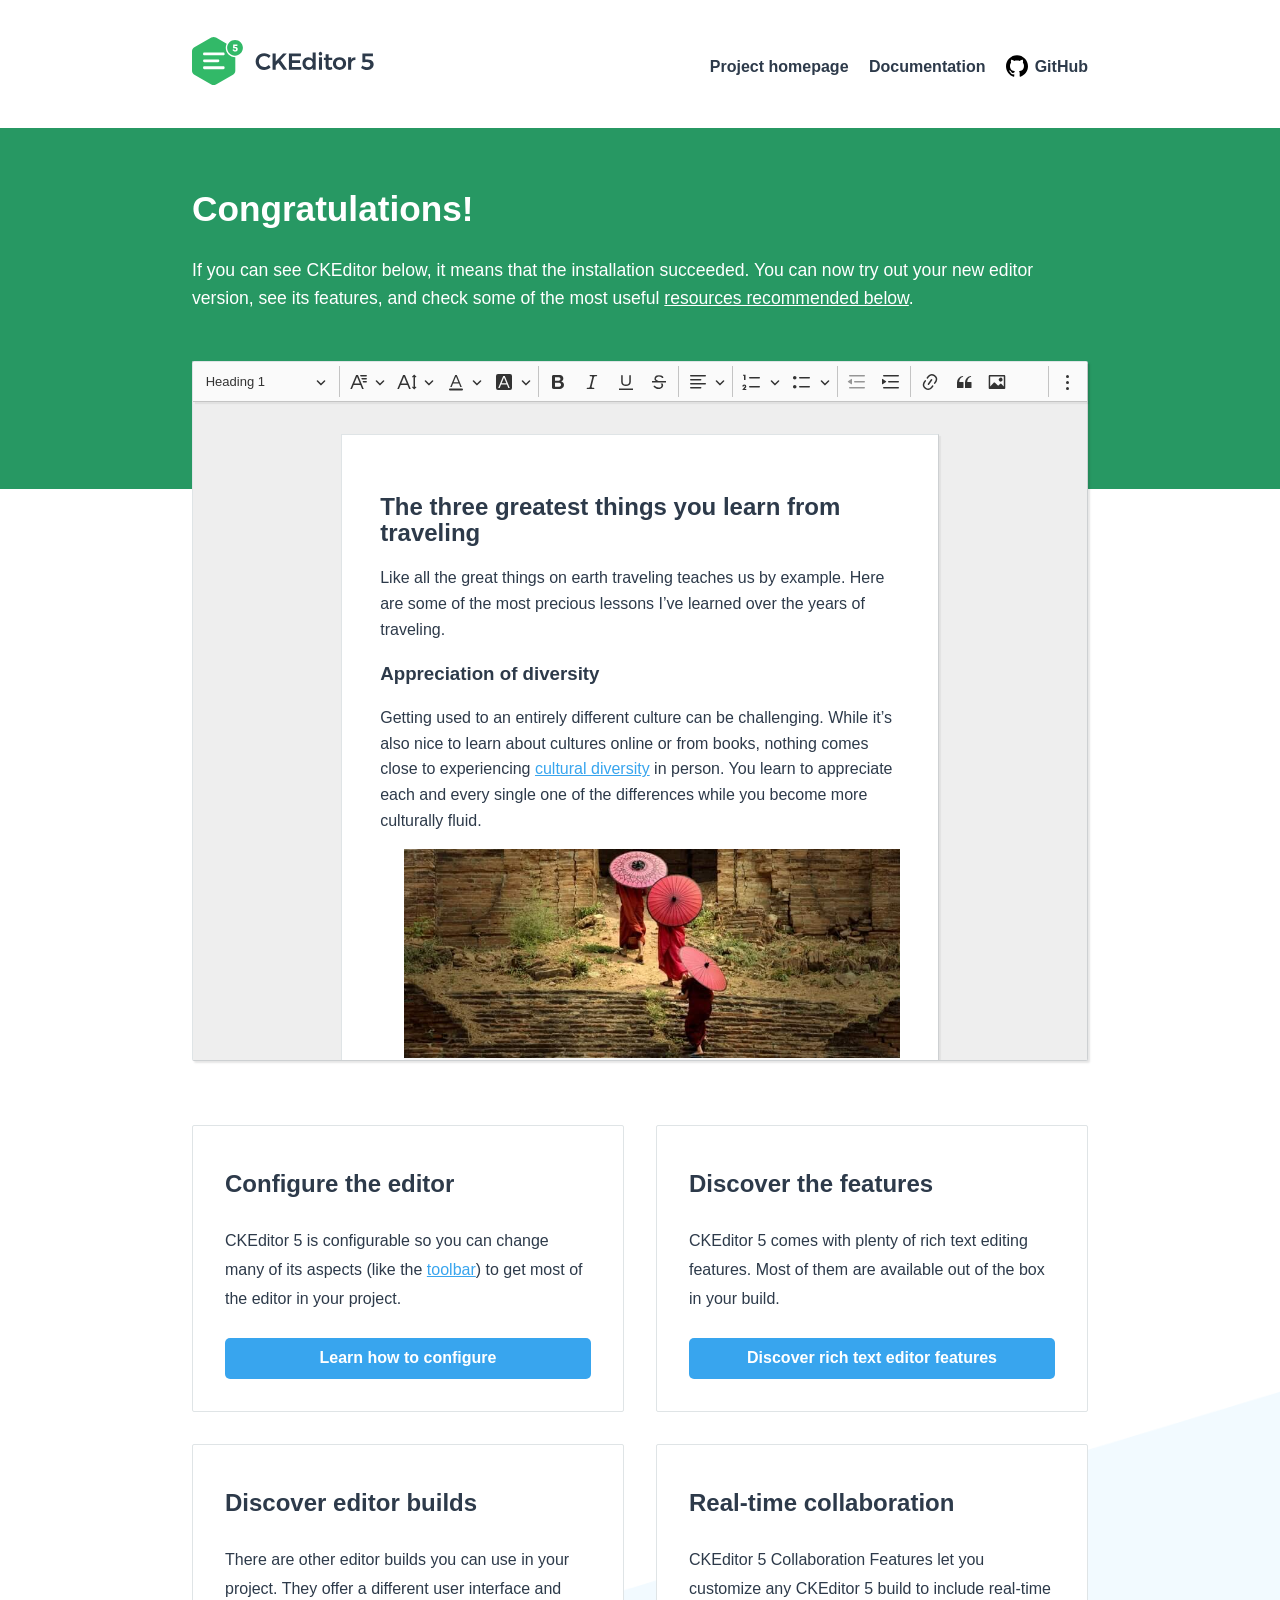
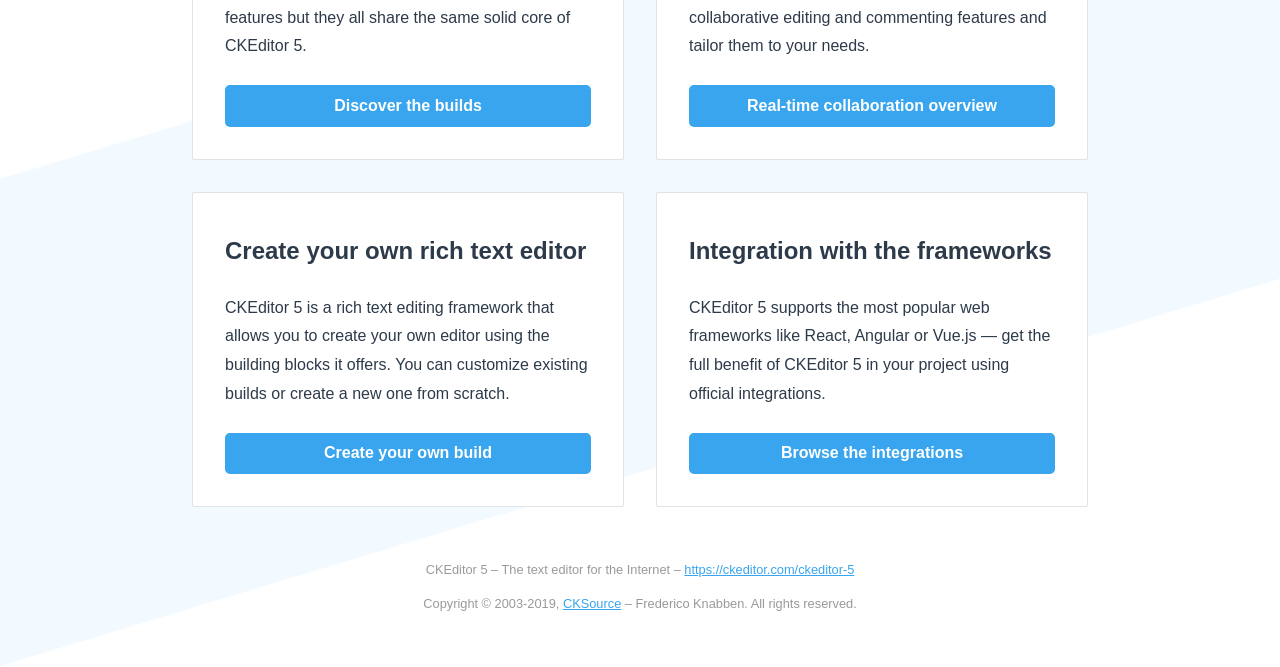
<file: src/Core.Net.Web.Admin/wwwroot/lib/ckeditor5/index.html>
<!DOCTYPE html>
<!--
Copyright (c) 2003-2019, CKSource - Frederico Knabben. All rights reserved.
For licensing, see LICENSE.md or https://ckeditor.com/legal/ckeditor-oss-license
-->
<html lang="en">
<head>
	<meta charset="utf-8">
	<meta name="viewport" content="width=device-width, initial-scale=1.0, maximum-scale=1.0" />
	<link type="text/css" href="sample/css/sample.css" rel="stylesheet" media="screen" />
	<title>CKEditor 5 – document editor build sample</title>
</head>
<body>

<header>
	<div class="centered">
		<h1><a href="https://ckeditor.com/ckeditor-5"><img src="sample/img/logo.svg" alt="CKEditor 5 rich text editor" /></a></h1>

		<input type="checkbox" id="menu-toggle" />
		<label for="menu-toggle"></label>
		  
		<nav>
			<ul>
				<li><a href="https://ckeditor.com/ckeditor-5">Project homepage</a></li>
				<li><a href="https://ckeditor.com/docs/">Documentation</a></li>
				<li><a href="https://github.com/ckeditor/ckeditor5">GitHub</a></li>
			</ul>
		</nav>
	</div>
</header>

<main>
	<div class="message">
		<div class="centered">
			<h1>Congratulations!</h1>

			<p>If you can see CKEditor below, it means that the installation succeeded. You can now try out your new editor version, see its features,
			and check some of the most useful <a href="#references">resources recommended below</a>.</p>
		</div>
	</div>
	<div class="centered">
		<div class="document-editor">
			<div class="toolbar-container"></div>
			<div class="content-container">
				<div id="editor">
					<h2>The three greatest things you learn from traveling</h2>
		
					<p>Like all the great things on earth traveling teaches us by example. Here are some of the most precious lessons I’ve learned over the years of traveling.</p>
		
					<h3>Appreciation of diversity</h3>
		
					<p>Getting used to an entirely different culture can be challenging. While it’s also nice to learn about cultures online or from books, nothing comes close to experiencing <a href="https://en.wikipedia.org/wiki/Cultural_diversity">cultural diversity</a> in person. You learn to appreciate each and every single one of the differences while you become more culturally fluid.</p>
		
					<figure class="image image-style-align-right"><img src="sample/img/umbrellas.jpg" alt="Three Monks walking on ancient temple.">
						<figcaption>Leaving your comfort zone might lead you to such beautiful sceneries like this one.</figcaption>
					</figure>
		
					<h3>Confidence</h3>
		
					<p>Going to a new place can be quite terrifying. While change and uncertainty makes us scared, traveling teaches us how ridiculous it is to be afraid of something before it happens. The moment you face your fear and see there was nothing to be afraid of, is the moment you discover bliss.</p>
				</div>
			</div>
		</div>

		<div id="references">
			<section>
				<h2>Configure the editor</h2>
				<p>CKEditor 5 is configurable so you can change many of its aspects (like the <a href="https://ckeditor.com/docs/ckeditor5/latest/builds/guides/integration/configuration.html#toolbar-setup">toolbar</a>) to get most of the editor in your project.</p>
				<p><a href="https://ckeditor.com/docs/ckeditor5/latest/builds/guides/integration/configuration.html">Learn how to configure</a></p>
			</section>

			<section>
				<h2>Discover the features</h2>
				<p>CKEditor 5 comes with plenty of rich text editing features. Most of them are available out of the box in your build.</p>
				<p><a href="https://ckeditor.com/docs/ckeditor5/latest/features/index.html">Discover rich text editor features</a></p>				</section>

			<section>
				<h2>Discover editor builds</h2>
				<p>There are other editor builds you can use in your project. They offer a different user interface and features but they all share the same solid core of CKEditor 5.</p>
				<p><a href="https://ckeditor.com/docs/ckeditor5/latest/builds/guides/overview.html">Discover the builds</a></p>
			</section>

			<section>
				<h2>Real-time collaboration</h2>
				<p>CKEditor 5 Collaboration Features let you customize any CKEditor 5 build to include real-time collaborative editing and commenting features and tailor them to your needs.</p>
				<p><a href="https://ckeditor.com/docs/ckeditor5/latest/features/collaboration/collaboration.html">Real-time collaboration overview</a></p>
			</section>

			<section>
				<h2>Create your own rich text editor</h2>
				<p>CKEditor 5 is a rich text editing framework that allows you to create your own editor using the building blocks it offers. You can customize existing builds or create a new one from scratch.</p>
				<p><a href="https://ckeditor.com/docs/ckeditor5/latest/builds/guides/development/custom-builds.html">Create your own build</a></p>
			</section>

			<section>
				<h2>Integration with the frameworks</h2>
				<p>CKEditor 5 supports the most popular web frameworks like React, Angular or Vue.js &mdash; get the full benefit of CKEditor 5 in your project using official integrations.</p>
				<p><a href="https://ckeditor.com/docs/ckeditor5/latest/builds/guides/integration/frameworks/overview.html">Browse the integrations</a></p>
			</section>	
		</div>
	</div>
</main>

<footer>
	<div>
		<p>CKEditor 5 – The text editor for the Internet – <a href="https://ckeditor.com/ckeditor-5">https://ckeditor.com/ckeditor-5</a></p>
		<p>Copyright © 2003-2019, <a href="https://cksource.com/">CKSource</a> – Frederico Knabben. All rights reserved.</p>
	</div>
</footer>

<script src="ckeditor.js"></script>

<script>
	DecoupledEditor
		.create( document.querySelector( '#editor' ), {
			// toolbar: [ 'heading', '|', 'bold', 'italic', 'link' ]
		} )
		.then( editor => {
			const toolbarContainer = document.querySelector( 'main .toolbar-container' );

			toolbarContainer.prepend( editor.ui.view.toolbar.element );

			window.editor = editor;
		} )
		.catch( err => {
			console.error( err.stack );
		} );
</script>

</body>
</html>
</file>
<file: src/Core.Net.Web.Admin/wwwroot/lib/ckeditor5/sample/css/sample.css>
/**
 * @license Copyright (c) 2003-2019, CKSource - Frederico Knabben. All rights reserved.
 * For licensing, see LICENSE.md or https://ckeditor.com/legal/ckeditor-oss-license
 */

:root {
	--ck-sample-base-spacing: 2em;
	--ck-sample-color-white: #fff;
	--ck-sample-color-green: #279863;
}

body, html {
	padding: 0;
	margin: 0;

	font-family: sans-serif, Arial, Verdana, "Trebuchet MS", "Apple Color Emoji", "Segoe UI Emoji", "Segoe UI Symbol";
	font-size: 16px;
	line-height: 22px;
}

body {
	height: 100%;
	color: #2D3A4A;
	background-image: url(../img/bg.png);
	background-repeat: no-repeat;
	background-position: 50% 100%;
	background-size: 100% auto;
}

body * {
	box-sizing: border-box;
}

a {
	color: #38A5EE;
}

abbr {
	border-bottom: 1px dotted #333;
	text-decoration: none;
}

.centered {
	max-width: 960px;
	margin: 0 auto;
	padding: 0 var(--ck-sample-base-spacing);
}

/* --------- HEADER ---------------------------------------------------------------------------- */

header .centered {
	display: flex;
	flex-flow: row nowrap;
	justify-content: space-between;
	align-items: center;
	min-height: 8em;
}

header h1 {
	margin: 0;
	font-size: 1em;
	display: inline-block;
}

header h1 a {
	display: inline-block;
	line-height: 0;
}

header h1 img {
	height: 3em;
}

header nav ul {
	margin: 0;
	padding: 0;
	list-style-type: none;
}

header nav ul li {
	display: inline-block;
}

header nav ul li + li {
	margin-left: 1em;
}

header nav ul li a {
	font-weight: bold;
	text-decoration: none;
	color: #2D3A4A;
}

header nav ul li a:hover {
	text-decoration: underline;
}

header nav ul li:last-child a::before {
	content: url(../img/github.svg);
	width: 1.4em;
	height: 1.4em;
	display: inline-block;
	margin-right: .4em;
	position: relative;
	top: .3em;
}

header input {
	display: none;
}

header label {
	display: none;
}

/* --------- MAIN ------------------------------------------------------------------------------- */

main .message {
	padding: 0 0 var(--ck-sample-base-spacing);
	background: var(--ck-sample-color-green);
	color: var(--ck-sample-color-white);
}

main .message::after {
	content: "";
	z-index: -1;
	display: block;
	height: 10em;
	width: 100%;
	background: var(--ck-sample-color-green);
	position: absolute;
	left: 0;
}

main .message h1 {
	padding-top: var(--ck-sample-base-spacing);
	margin: 0 0 1em;
	font-size: 2.2em;
}

main .message p {
	font-size: 1.1em;
	line-height: 1.6em;
}

main .message p a {
	color: var(--ck-sample-color-white);
}

main #editor {
	background: var(--ck-sample-color-white);
	box-shadow: 2px 2px 2px rgba(0,0,0,.1);
	border: 1px solid #DFE4E6;			
	border-bottom-color: #cdd0d2;
	border-right-color: #cdd0d2;
}

main .ck.ck-editor {
	box-shadow: 2px 2px 2px rgba(0,0,0,.1);
}

main .ck.ck-content {
	font-size: 1em;
	line-height: 1.6em;
	margin-bottom: 0.8em;
	min-height: 200px;
	padding: 1.5em 2em;
}

main #references {
	margin: 4em 0 var(--ck-sample-base-spacing);
	display: grid;
	grid-template-columns: repeat( auto-fit, minmax(320px, 1fr) );
	grid-gap: var(--ck-sample-base-spacing);
}

main #references > section {
	background: var(--ck-sample-color-white);
	border-radius: 2px;
	border: 1px solid #DFE4E6;			
	padding: var(--ck-sample-base-spacing);
	line-height: 1.8em;

	display: flex;
	flex-flow: column nowrap;
	justify-content: space-between;
}

main #references > section h2 {
	margin: .5em 0;
}

main #references > section p:first-of-type {
	flex: 1 0 auto;
}

main #references > section p:last-child {
	margin: calc(.25*var(--ck-sample-base-spacing)) 0 0;
}

main #references > section p:last-child a {
	background: #38A5EE;
	border-radius: 5px;
	padding: .4em 1em;
	color: var(--ck-sample-color-white);
	text-decoration: none;
	font-weight: bold;
	display: block;
	text-align: center;
}

main #references > section p:last-child a:hover {
	background: #218cd4;
}

/* --------- MAIN / DOCUMENT EDITOR --------------------------------------------------------------- */

main .document-editor {
	border: 1px solid #DFE4E6;
	border-bottom-color: #cdd0d2;
	border-right-color: #cdd0d2;
	border-radius: 2px;
	max-height: 700px;
	display: flex;
	flex-flow: column nowrap;
	box-shadow: 2px 2px 2px rgba(0,0,0,.1);
}

main .toolbar-container {
	z-index: 1;
	position: relative;
	box-shadow: 2px 2px 1px rgba(0,0,0,.05);
}

main .toolbar-container .ck.ck-toolbar {
	border-top-width: 0;
	border-left-width: 0;
	border-right-width: 0;
	border-radius: 0;
}

main .content-container {
	padding: var(--ck-sample-base-spacing);
	background: #eee;
	overflow-y: scroll;
}

main .content-container #editor {
	border-top-left-radius: 0;
	border-top-right-radius: 0;

	width: 15.8cm;
	min-height: 21cm;
	padding: 1cm 1cm 2cm;
	margin: 0 auto;
	box-shadow: 2px 2px 1px rgba(0,0,0,.05);
}

/* --------- FOOTER ------------------------------------------------------------------------------- */

footer {
	margin: calc(2*var(--ck-sample-base-spacing)) var(--ck-sample-base-spacing);
	font-size: .8em;
	text-align: center;
	color: rgba(0,0,0,.4);
}

/* --------- RWD ------------------------------------------------------------------------------- */

@media (max-width: 900px) {
	header .centered {
		padding-top: var(--ck-sample-base-spacing);
		padding-bottom: var(--ck-sample-base-spacing);
		flex-flow: column nowrap;
		align-items: stretch;
		min-height: unset;
	}

	header h1 {
		text-align: center;
		margin-bottom: var(--ck-sample-base-spacing);
	}

	header nav ul {
		text-align: center;
	}
}

@media (max-width: 600px) {
	header .centered {
		padding-left: 0;
		padding-right: 0;
	}

	header nav {
		position: absolute;
		top: 0;
		left: 0;
		right: 0;		
		background: #fff;
		padding: 1em 0;
		transition: all .4s ease-out;
		transform: translateY(-100%);
		overflow: hidden;
	}

	header h1 {
		margin: 0;
	}

	header nav ul li {
		display: block;
		line-height: 3em;
		margin-bottom: 1px;
	}

	header nav ul li a {
		display: block;
	}

	header nav ul li a:hover {
		background: #eee;
	}

	header nav ul li + li {
		margin-left: 0;
	}

	header label {
		display: block;
		color: #fff;
		width: 40px;
		height: 40px;
		position: absolute;
		top: 10px;
		left: 10px;
		z-index: 1;
		transition: transform .2s ease-out;
		transform: rotate(0deg);
		background: url([data-uri]) center center no-repeat;
	}

	header input:checked ~ nav {
		transform: translateY(0%);
		box-shadow: 0 3px 3px rgba(0,0,0,.1);		
	}

	header input:checked ~ label {
		background-image: url([data-uri]);
		transform: rotate(180deg);
	}

	main #references {
		grid-template-columns: repeat( auto-fit, minmax(240px, 1fr) );
	}
}
</file>
